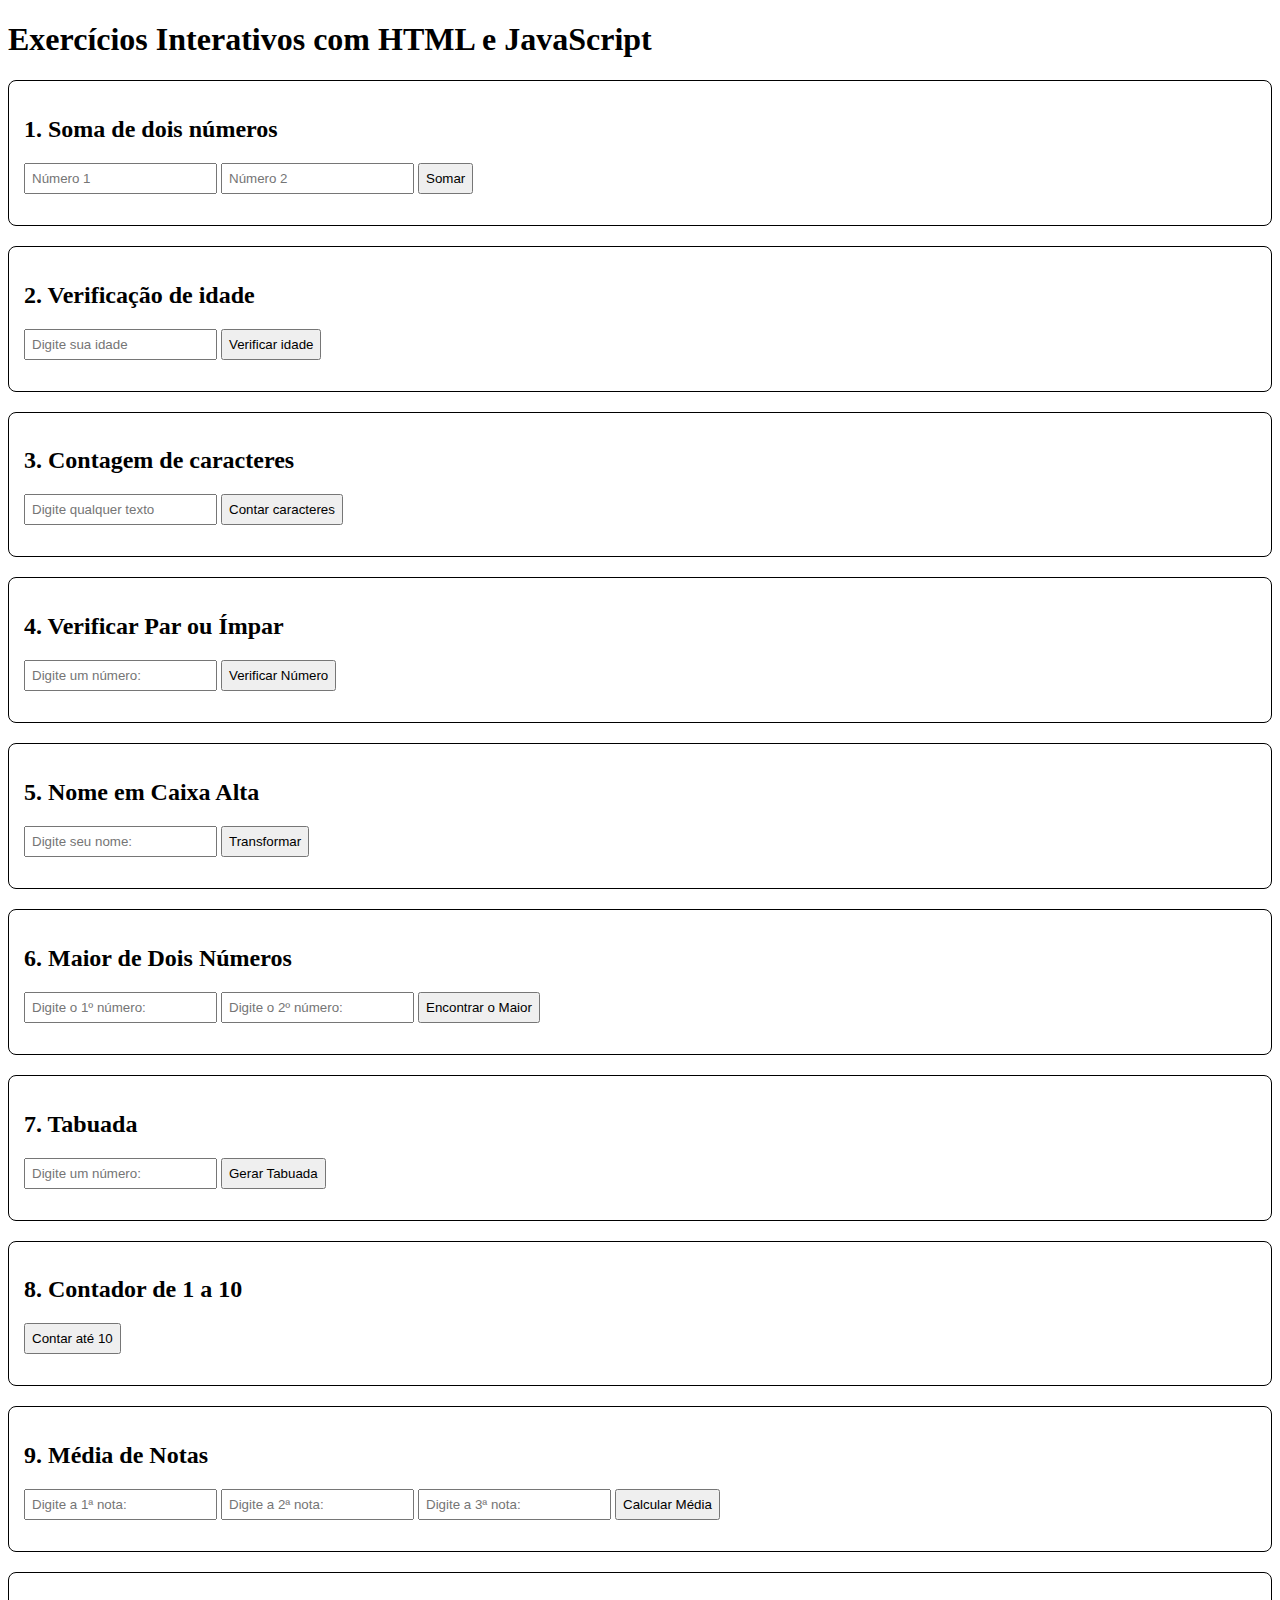
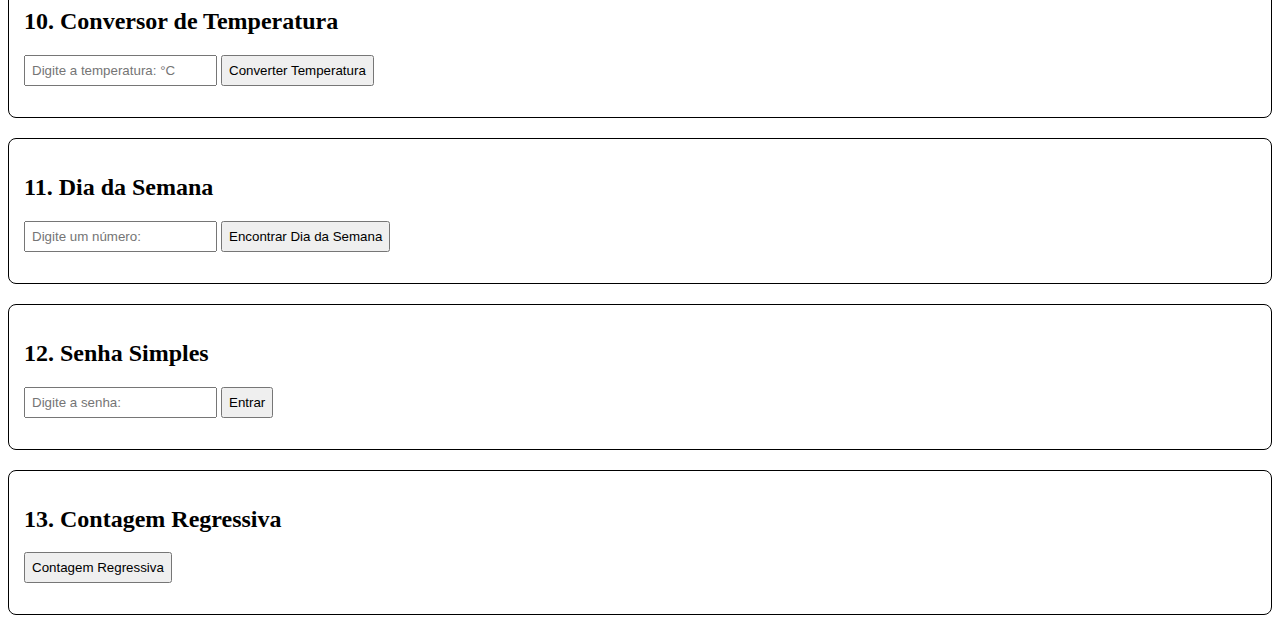
<file: exercicios/index.html>
<!DOCTYPE html>
<html lang="en">
<head>
    <meta charset="UTF-8">
    <meta name="viewport" content="width=device-width, initial-scale=1.0">
    <title>Lista de Exercícios JavaScript</title>
    <link rel="stylesheet" href="style.css">
</head>
<body>

    <h1>Exercícios Interativos com HTML e JavaScript</h1>

    <!-- Exercício 1 -->
    <div class="exercicio">
        <h2>1. Soma de dois números</h2>
        <input type="number" id="num1" placeholder="Número 1">
        <input type="number" id="num2" placeholder="Número 2">
        <button onclick="somar();">Somar</button>
        <p id="resultado1"></p>
    </div>

    <!-- Exercício 2 -->
    <div class="exercicio">
        <h2>2. Verificação de idade</h2>
        <input type="number" id="idade2" placeholder="Digite sua idade">
        <button onclick="verificarIdade();">Verificar idade</button>
        <p id="resultado2"></p>
    </div>

    <!-- Exercício 3 -->
    <div class="exercicio">
        <h2>3. Contagem de caracteres</h2>
        <input type="text" id="texto3" placeholder="Digite qualquer texto">
        <button onclick="contarCaracteres();">Contar caracteres</button>
        <p id="resultado3"></p>
    </div>

    <!-- Exercício 4 -->
    <div class="exercicio">
        <h2>4. Verificar Par ou Ímpar</h2>
        <input type="number" id="numero4" placeholder="Digite um número: ">
        <button onclick="verificarParImpar();">Verificar Número</button>
        <p id="resultado4"></p>
    </div>

    <!-- Exercício 5 -->
    <div class="exercicio">
        <h2>5. Nome em Caixa Alta</h2>
        <input type="text" id="nome5" placeholder="Digite seu nome: ">
        <button onclick="transformarCaixaAlta();">Transformar</button>
        <p id="resultado5"></p>
    </div>

    <!-- Exercício 6 -->
    <div class="exercicio">
        <h2>6. Maior de Dois Números</h2>
        <input type="number" id="numero6/1" placeholder="Digite o 1º número: ">
        <input type="number" id="numero6/2" placeholder="Digite o 2º número: ">
        <button onclick="encontrarMaior();">Encontrar o Maior</button>
        <p id="resultado6"></p>
    </div>

    <!-- Exercício 7 -->
    <div class="exercicio">
        <h2>7. Tabuada</h2>
        <input type="number" id="numero7" placeholder="Digite um número: ">
        <button onclick="gerarTabuada();">Gerar Tabuada</button>
        <p id="resultado7"></p>
    </div>

    <!-- Exercício 8 -->
     <div class="exercicio">
        <h2>8. Contador de 1 a 10</h2>
        <button onclick="contarAte10()">Contar até 10</button>
        <p id="resultado8"></p>
     </div>

     <!-- Exercício 9 -->
    <div class="exercicio">
        <h2>9. Média de Notas</h2>
        <input type="number" id="nota9/1" placeholder="Digite a 1ª nota: ">
        <input type="number" id="nota9/2" placeholder="Digite a 2ª nota: ">
        <input type="number" id="nota9/3" placeholder="Digite a 3ª nota: ">
        <button onclick="calcularMedia();">Calcular Média</button>
        <p id="resultado9"></p>
    </div>

    <!-- Exercício 10 -->
    <div class="exercicio">
        <h2>10. Conversor de Temperatura</h2>
        <input type="number" id="temperatura10" placeholder="Digite a temperatura: °C">
        <button onclick="converterTemperatura();">Converter Temperatura</button>
        <p id="resultado10"></p>
    </div>

    <!-- Exercício 11 -->
    <div class="exercicio">
        <h2>11. Dia da Semana</h2>
        <input type="number" id="numero11" placeholder="Digite um número: ">
        <button onclick="encontrarDia();">Encontrar Dia da Semana</button>
        <p id="resultado11"></p>
    </div>

    <!-- Exercício 12 -->
    <div class="exercicio">
        <h2>12. Senha Simples</h2>
        <input type="number" id="senha12" placeholder="Digite a senha: ">
        <button onclick="validarSenha();">Entrar</button>
        <p id="resultado12"></p>
    </div>

    <!-- Exercício 13 -->
     <div class="exercicio">
        <h2>13. Contagem Regressiva</h2>
        <button onclick="contarRegressivamente()">Contagem Regressiva</button>
        <p id="resultado13"></p>
     </div>

    <script src="script.js"></script>
    
</body>
</html>
</file>
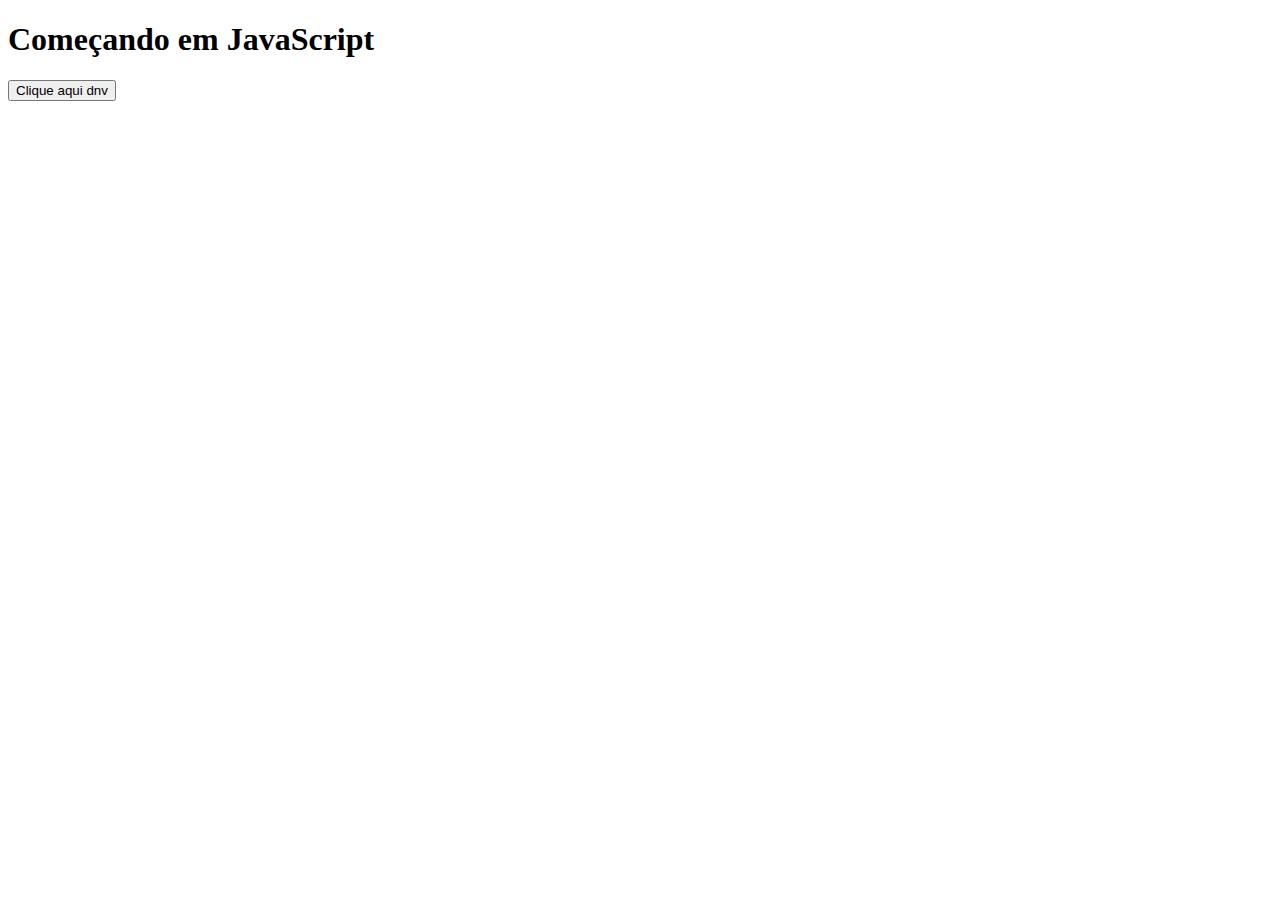
<file: 1.html>
<!DOCTYPE html>
<html lang="en">
<head>
    <meta charset="UTF-8">
    <meta name="viewport" content="width=device-width, initial-scale=1.0">
    <title>Exemplo JavaScript 1</title>
</head>
<body>
    <h1>Começando em JavaScript</h1>
    <!-- <button onclick="alert('Bem-vindo ao nosso site!');">Clique aqui</button> -->
    <button onclick="saudacao();">Clique aqui dnv</button>

    <script>
       function saudacao() {
            alert("Bem-vindo ao nosso site dnv");
            console.log("oi");
       }
    </script>
</body>
</html>
</file>
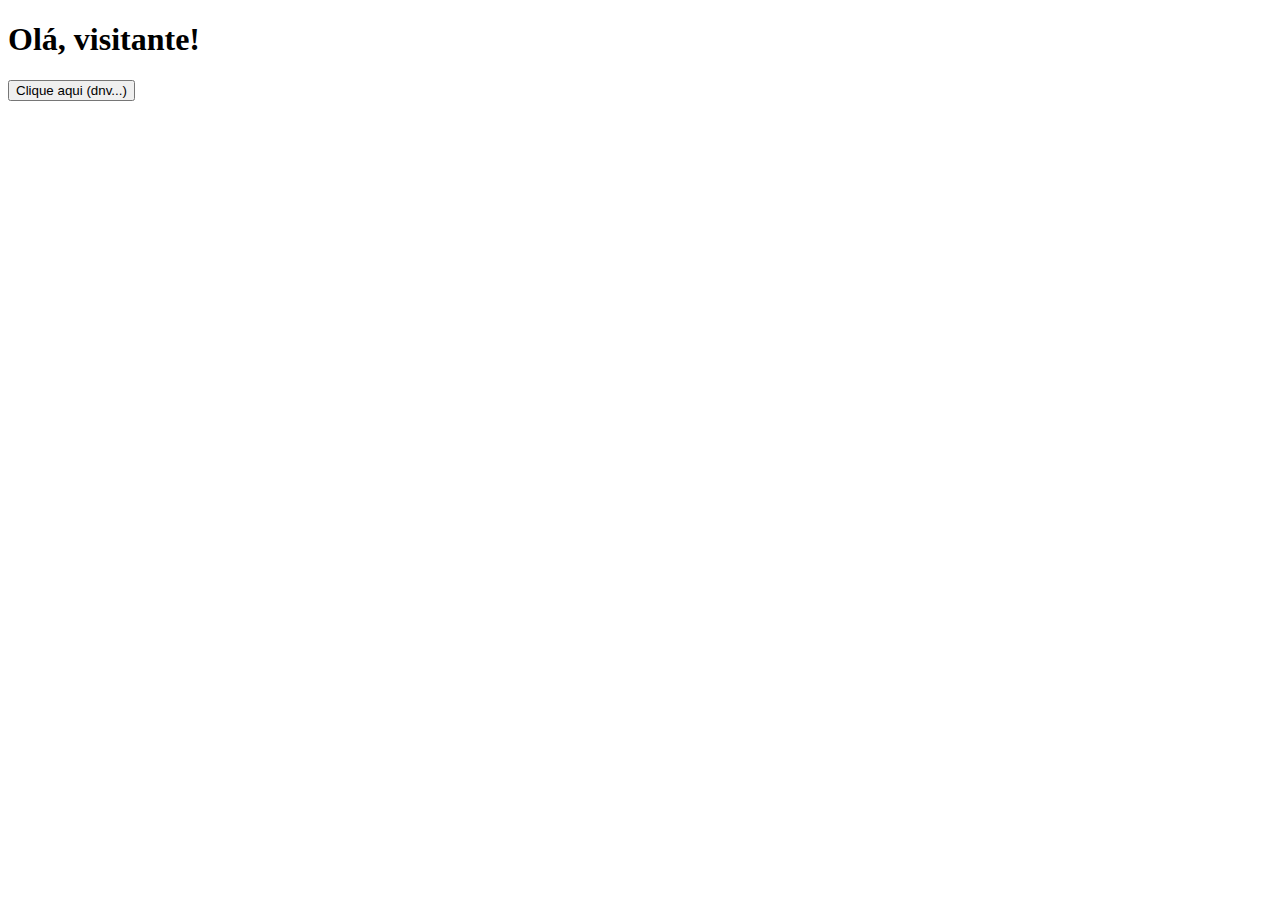
<file: 2.html>
<!DOCTYPE html>
<html lang="en">
<head>
    <meta charset="UTF-8">
    <meta name="viewport" content="width=device-width, initial-scale=1.0">
    <title>Exemplo JavaScript 2</title>
</head>
<body>
    <h1>Olá, visitante!</h1>
    <button onclick="saudacao();">Clique aqui (dnv...)</button>

    <script src="js/arquivo.js" defer></script>
</body>
</html>
</file>
<file: exercicios/style.css>
.exercicio {
    border: 1px solid;
    padding: 15px;
    margin-bottom: 20px;
    border-radius: 8px;
}

input, button {
    margin: 5px, 0;
    padding: 6px;
}

p {
    font-weight: bold;
}
</file>
